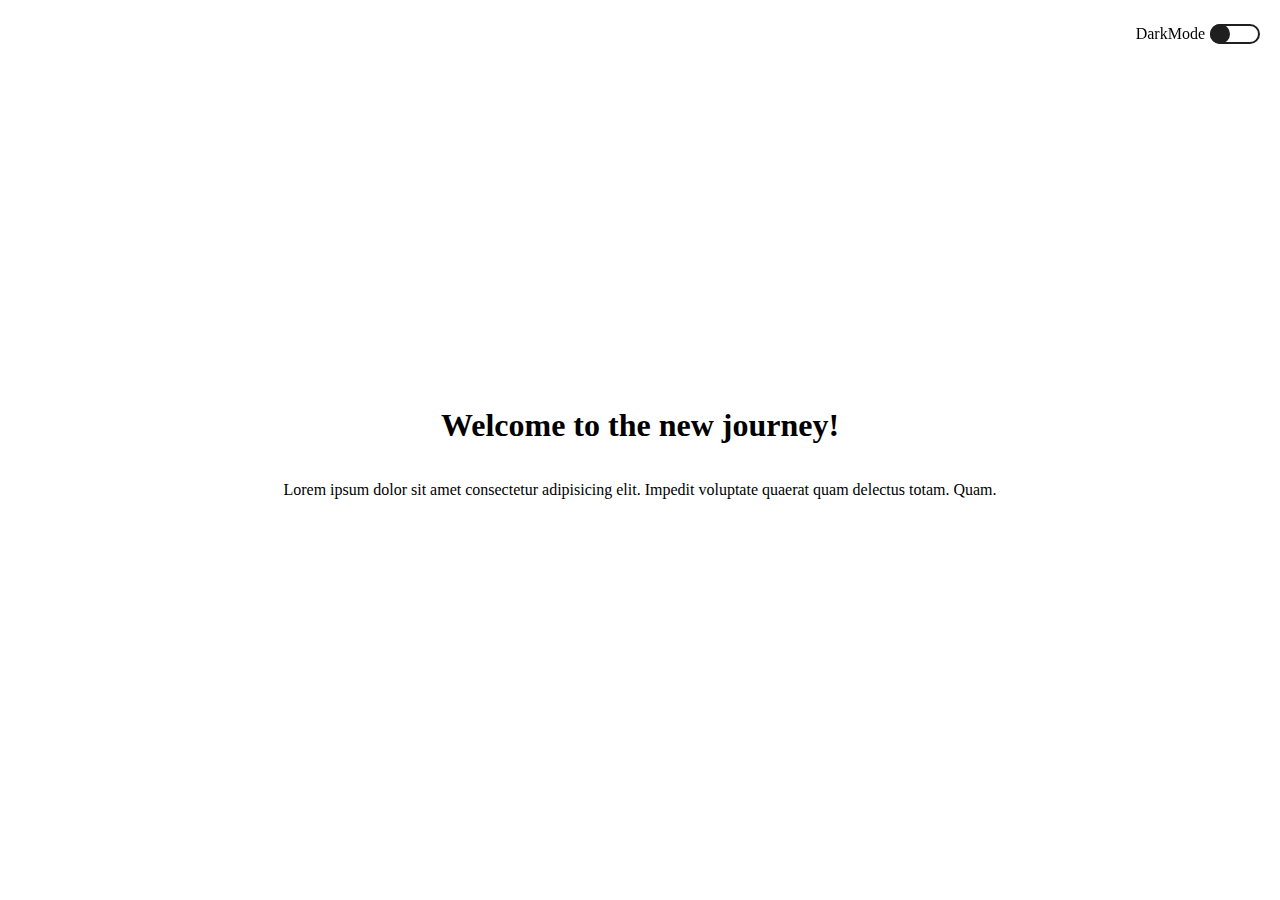
<file: darkMode/index.html>
<!DOCTYPE html>
<html lang="en">
  <head>
    <meta charset="UTF-8" />
    <meta name="viewport" content="width=device-width, initial-scale=1.0" />
    <title>DarkMode</title>
    <link rel="stylesheet" href="style.css" />
  </head>
  <body>
    <div class="toggle-container">
      <span class="toggle-text">DarkMode</span>
      <div class="toggle-btn-container" id="toggle-btn-container">
        <div class="toggle-btn"></div>
      </div>
    </div>
    <h1>Welcome to the new journey!</h1>
    <p>
      Lorem ipsum dolor sit amet consectetur adipisicing elit. Impedit voluptate
      quaerat quam delectus totam. Quam.
    </p>
    <script src="script.js"></script>
  </body>
</html>
</file>
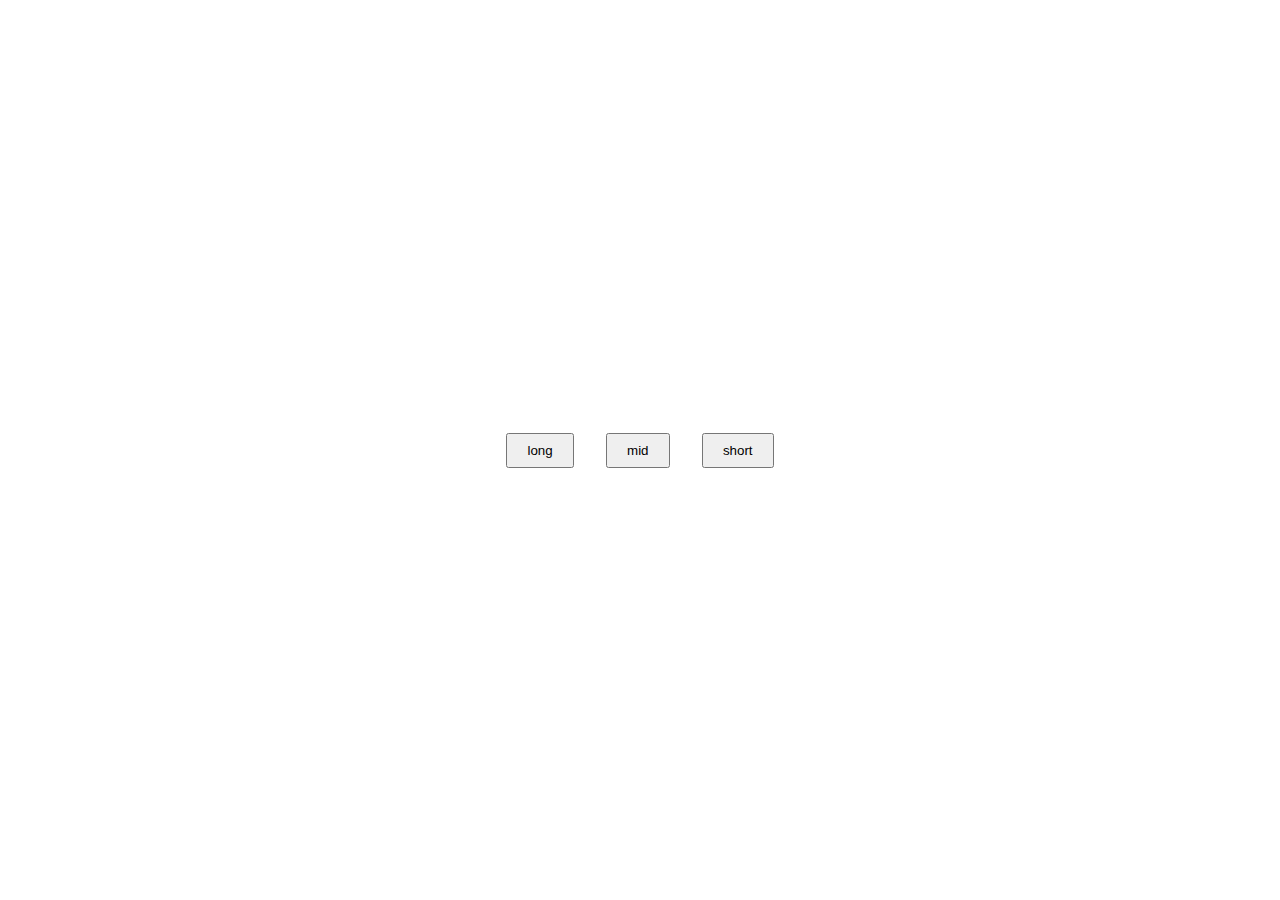
<file: sound-board/index.html>
<!DOCTYPE html>
<html lang="en">
  <head>
    <meta charset="UTF-8" />
    <meta name="viewport" content="width=device-width, initial-scale=1.0" />
    <title>Sound track</title>
    <link rel="stylesheet" href="style.css" />
  </head>
  <body>
    <script src="script.js"></script>
  </body>
</html>
</file>
<file: darkMode/style.css>
@import url("https://fonts.googleapis.com/css2?family=Poppins&display=swap");
* {
  box-sizing: border-box;
}

body {
  display: flex;
  flex-direction: column;
  justify-content: center;
  align-items: center;
  min-height: 100vh;
  margin: 0;
  transition: background 0.3s linear, color 0.3s linear;
}
body.dark {
  background-color: #1f1f1f;
  color: #fff;
}

.toggle-container {
  position: fixed;
  top: 20px;
  right: 20px;
  display: flex;
  justify-content: center;
  align-items: center;
}
.toggle-text {
  margin: 5px;
  user-select: none;
}

.toggle-btn-container {
  position: relative;
  display: block;
  height: 20px;
  width: 50px;
  border: 2px solid #1f1f1f;
  border-radius: 30px;
  cursor: pointer;
}
body.dark .toggle-btn-container {
  border: 2px solid #fff;
}
.toggle-btn {
  border-radius: 50%;
  background-color: #1f1f1f;
  width: 20px;
  height: 20px;
  position: absolute;
  top: -2px;
  left: -2px;
  transition: all 0.3s linear;
}
body.dark .toggle-btn {
  left: 30px;
  background-color: #fff;
}
</file>
<file: sound-board/style.css>
@import url("https://fonts.googleapis.com/css2?family=Poppins&display=swap");
* {
  box-sizing: border-box;
}

body {
  display: flex;
  justify-content: center;
  align-items: center;
  min-height: 100vh;
  margin: 0;
}
.btn {
  margin: 1rem;
  padding: 0.5rem 1.2rem;
}
</file>
